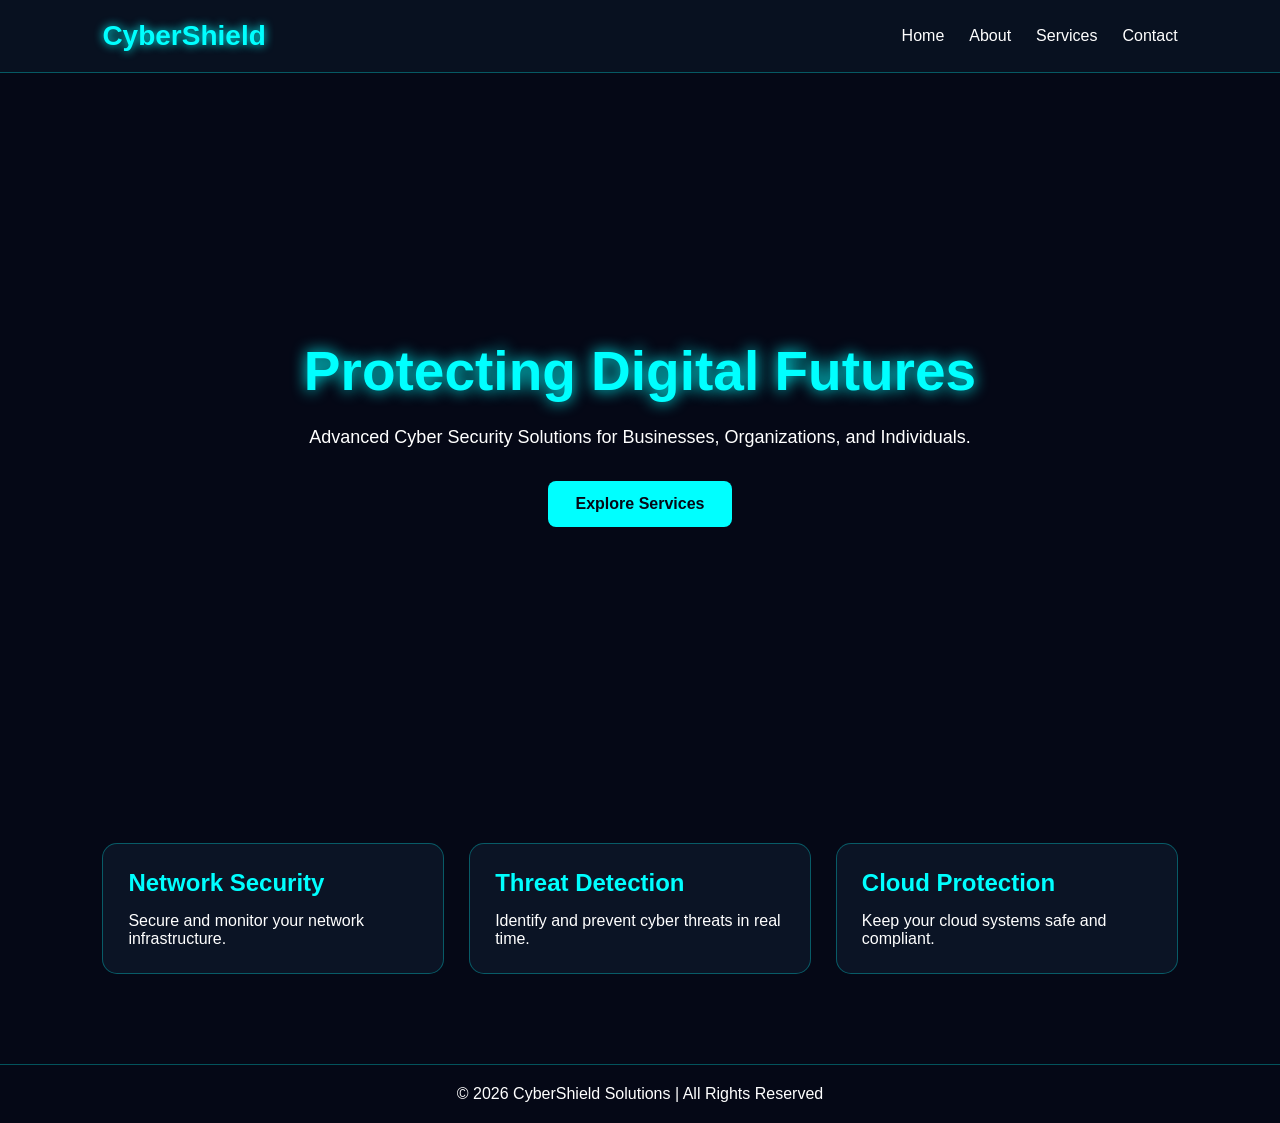
<file: index.html>
<!DOCTYPE html>
<html lang="en">
<head>
    <meta charset="UTF-8">
    <meta name="viewport" content="width=device-width, initial-scale=1.0">
    <title>CyberShield Solutions</title>
    <link rel="stylesheet" href="style.css">
</head>
<body>

    <nav>
        <div class="logo">CyberShield</div>

        <ul>
            <li><a href="index.html">Home</a></li>
            <li><a href="about.html">About</a></li>
            <li><a href="services.html">Services</a></li>
            <li><a href="contact.html">Contact</a></li>
        </ul>
    </nav>

    <section class="hero">
        <h1>Protecting Digital Futures</h1>
        <p>
            Advanced Cyber Security Solutions for Businesses,
            Organizations, and Individuals.
        </p>

        <a href="services.html" class="btn">
            Explore Services
        </a>
    </section>

    <section class="features">
        <div class="card">
            <h2>Network Security</h2>
            <p>Secure and monitor your network infrastructure.</p>
        </div>

        <div class="card">
            <h2>Threat Detection</h2>
            <p>Identify and prevent cyber threats in real time.</p>
        </div>

        <div class="card">
            <h2>Cloud Protection</h2>
            <p>Keep your cloud systems safe and compliant.</p>
        </div>
    </section>

    <footer>
        <p>© 2026 CyberShield Solutions | All Rights Reserved</p>
    </footer>

</body>
</html>
</file>
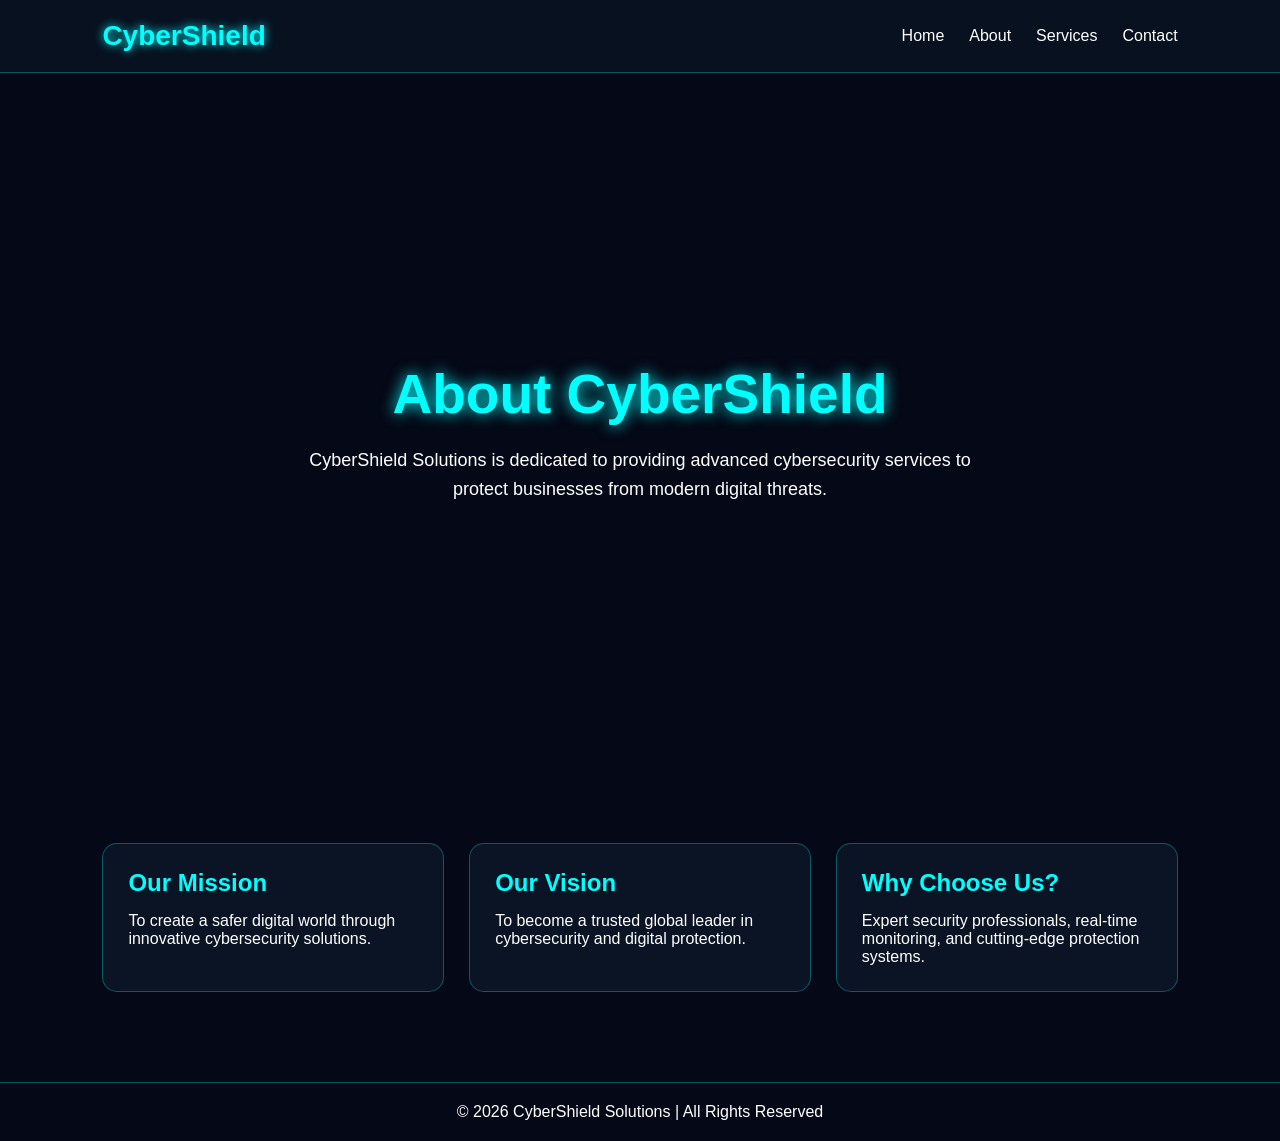
<file: about.html>
<!DOCTYPE html>
<html lang="en">
<head>
    <meta charset="UTF-8">
    <meta name="viewport" content="width=device-width, initial-scale=1.0">
    <title>About Us - CyberShield</title>
    <link rel="stylesheet" href="style.css">
</head>
<body>

<nav>
    <div class="logo">CyberShield</div>

    <ul>
        <li><a href="index.html">Home</a></li>
        <li><a href="about.html">About</a></li>
        <li><a href="services.html">Services</a></li>
        <li><a href="contact.html">Contact</a></li>
    </ul>
</nav>

<section class="hero">
    <h1>About CyberShield</h1>

    <p>
        CyberShield Solutions is dedicated to providing
        advanced cybersecurity services to protect businesses
        from modern digital threats.
    </p>
</section>

<section class="features">

    <div class="card">
        <h2>Our Mission</h2>
        <p>
            To create a safer digital world through innovative
            cybersecurity solutions.
        </p>
    </div>

    <div class="card">
        <h2>Our Vision</h2>
        <p>
            To become a trusted global leader in cybersecurity
            and digital protection.
        </p>
    </div>

    <div class="card">
        <h2>Why Choose Us?</h2>
        <p>
            Expert security professionals, real-time monitoring,
            and cutting-edge protection systems.
        </p>
    </div>

</section>

<footer>
    <p>© 2026 CyberShield Solutions | All Rights Reserved</p>
</footer>

</body>
</html>
</file>
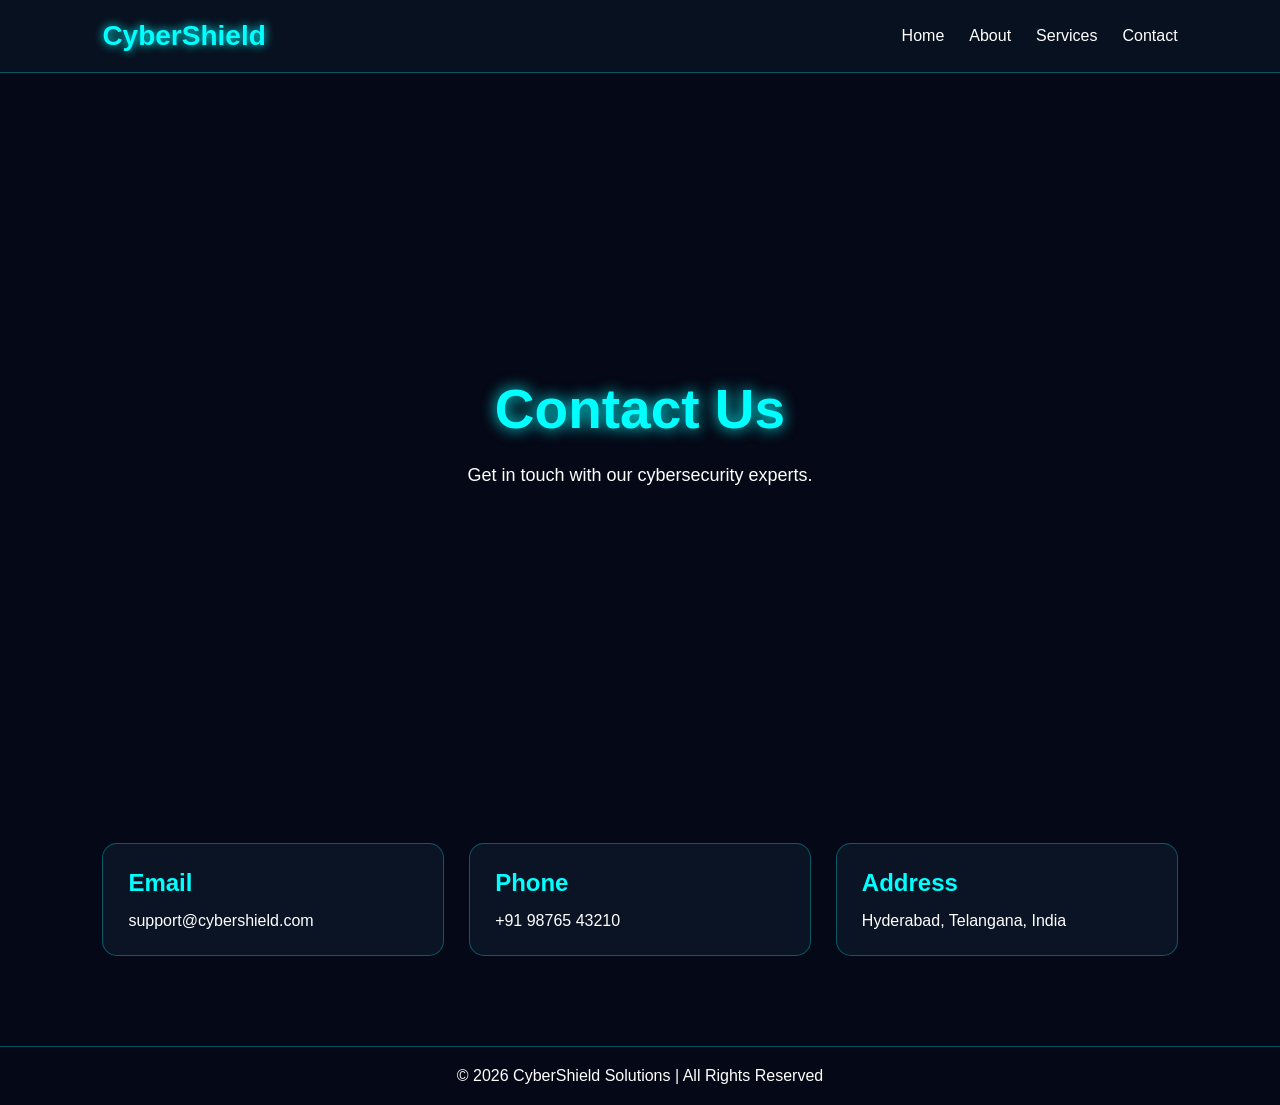
<file: contact.html>
<!DOCTYPE html>
<html lang="en">
<head>
    <meta charset="UTF-8">
    <meta name="viewport" content="width=device-width, initial-scale=1.0">
    <title>Contact - CyberShield</title>
    <link rel="stylesheet" href="style.css">
</head>
<body>

<nav>
    <div class="logo">CyberShield</div>

    <ul>
        <li><a href="index.html">Home</a></li>
        <li><a href="about.html">About</a></li>
        <li><a href="services.html">Services</a></li>
        <li><a href="contact.html">Contact</a></li>
    </ul>
</nav>

<section class="hero">
    <h1>Contact Us</h1>

    <p>
        Get in touch with our cybersecurity experts.
    </p>
</section>

<section class="features">

    <div class="card">
        <h2>Email</h2>
        <p>support@cybershield.com</p>
    </div>

    <div class="card">
        <h2>Phone</h2>
        <p>+91 98765 43210</p>
    </div>

    <div class="card">
        <h2>Address</h2>
        <p>Hyderabad, Telangana, India</p>
    </div>

</section>

<footer>
    <p>© 2026 CyberShield Solutions | All Rights Reserved</p>
</footer>

</body>
</html>
</file>
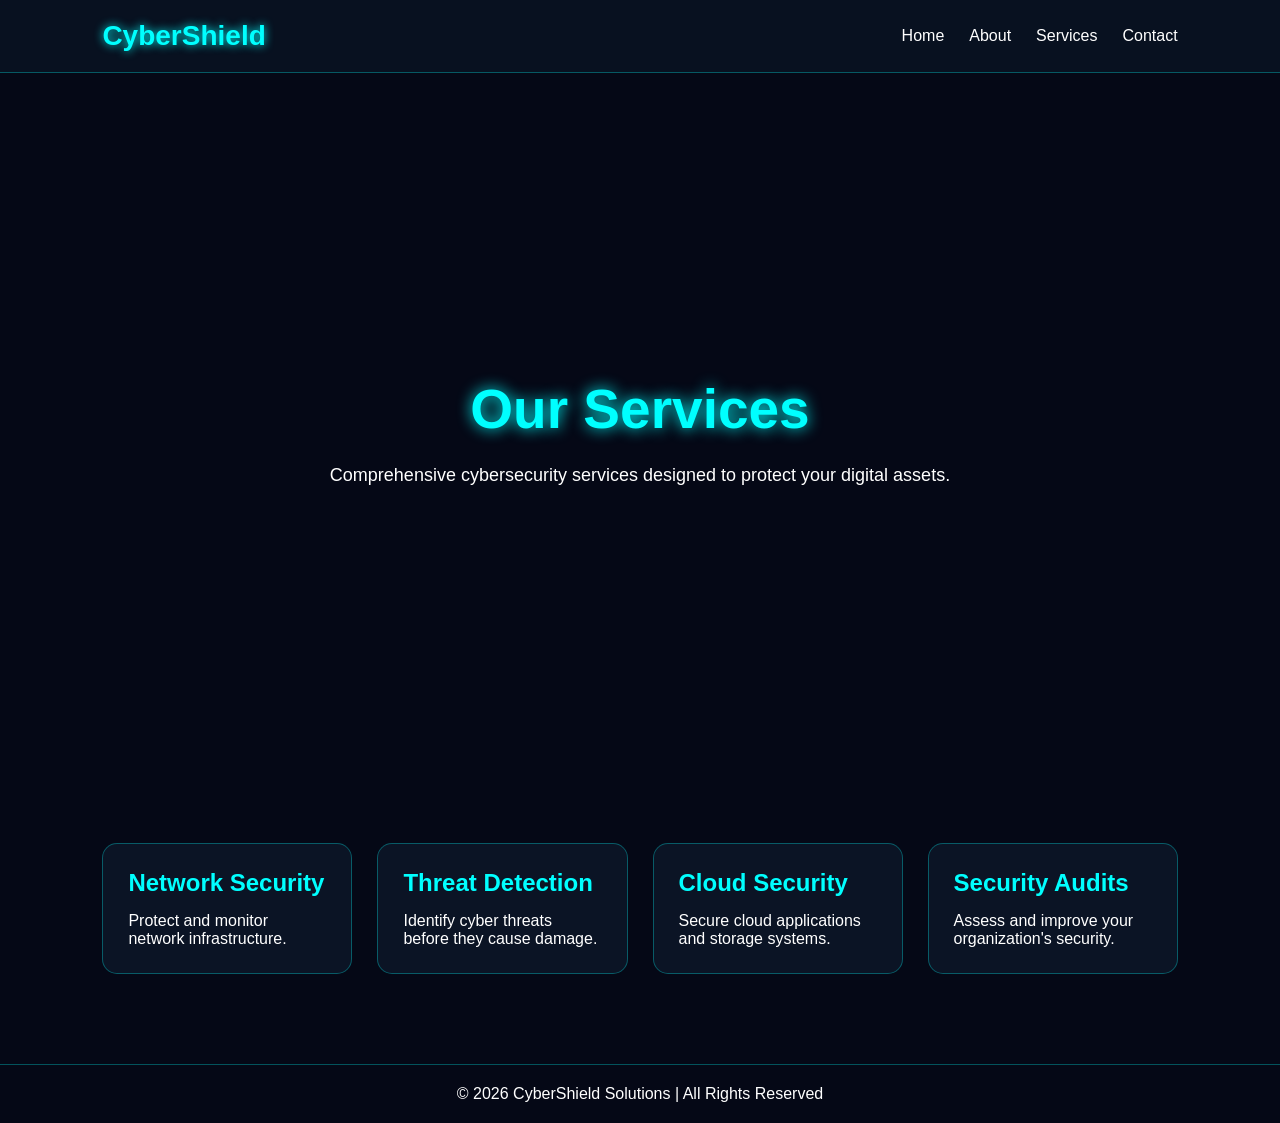
<file: services.html>
<!DOCTYPE html>
<html lang="en">
<head>
    <meta charset="UTF-8">
    <meta name="viewport" content="width=device-width, initial-scale=1.0">
    <title>Services - CyberShield</title>
    <link rel="stylesheet" href="style.css">
</head>
<body>

<nav>
    <div class="logo">CyberShield</div>

    <ul>
        <li><a href="index.html">Home</a></li>
        <li><a href="about.html">About</a></li>
        <li><a href="services.html">Services</a></li>
        <li><a href="contact.html">Contact</a></li>
    </ul>
</nav>

<section class="hero">
    <h1>Our Services</h1>

    <p>
        Comprehensive cybersecurity services designed to
        protect your digital assets.
    </p>
</section>

<section class="features">

    <div class="card">
        <h2>Network Security</h2>
        <p>Protect and monitor network infrastructure.</p>
    </div>

    <div class="card">
        <h2>Threat Detection</h2>
        <p>Identify cyber threats before they cause damage.</p>
    </div>

    <div class="card">
        <h2>Cloud Security</h2>
        <p>Secure cloud applications and storage systems.</p>
    </div>

    <div class="card">
        <h2>Security Audits</h2>
        <p>Assess and improve your organization's security.</p>
    </div>

</section>

<footer>
    <p>© 2026 CyberShield Solutions | All Rights Reserved</p>
</footer>

</body>
</html>
</file>
<file: style.css>
*{
    margin:0;
    padding:0;
    box-sizing:border-box;
    font-family:'Segoe UI',sans-serif;
}

body{
    background:#050816;
    color:white;
}

nav{
    display:flex;
    justify-content:space-between;
    align-items:center;
    padding:20px 8%;
    background:#081120;
    border-bottom:1px solid rgba(0,255,255,0.3);
}

.logo{
    font-size:28px;
    font-weight:bold;
    color:#00ffff;
    text-shadow:0 0 10px #00ffff;
}

nav ul{
    display:flex;
    list-style:none;
    gap:25px;
}

nav ul li a{
    color:white;
    text-decoration:none;
    transition:0.3s;
}

nav ul li a:hover{
    color:#00ffff;
}

.hero{
    min-height:80vh;
    display:flex;
    flex-direction:column;
    justify-content:center;
    align-items:center;
    text-align:center;
    padding:20px;
}

.hero h1{
    font-size:55px;
    color:#00ffff;
    text-shadow:0 0 15px #00ffff;
}

.hero p{
    margin-top:20px;
    max-width:700px;
    font-size:18px;
    line-height:1.6;
}

.btn{
    margin-top:30px;
    display:inline-block;
    padding:14px 28px;
    background:#00ffff;
    color:#050816;
    text-decoration:none;
    border-radius:8px;
    font-weight:bold;
}

.btn:hover{
    box-shadow:0 0 20px #00ffff;
}

.features{
    display:grid;
    grid-template-columns:repeat(auto-fit,minmax(250px,1fr));
    gap:25px;
    padding:50px 8%;
}

.card{
    background:#0b1425;
    padding:25px;
    border-radius:15px;
    border:1px solid rgba(0,255,255,0.3);
    transition:0.3s;
}

.card:hover{
    transform:translateY(-5px);
    box-shadow:0 0 20px rgba(0,255,255,0.4);
}

.card h2{
    color:#00ffff;
    margin-bottom:15px;
}

footer{
    text-align:center;
    padding:20px;
    border-top:1px solid rgba(0,255,255,0.3);
    margin-top:40px;
}

@media(max-width:768px){

    nav{
        flex-direction:column;
        gap:15px;
    }

    nav ul{
        flex-wrap:wrap;
        justify-content:center;
    }

    .hero h1{
        font-size:36px;
    }

    .hero p{
        font-size:16px;
    }
}
</file>
